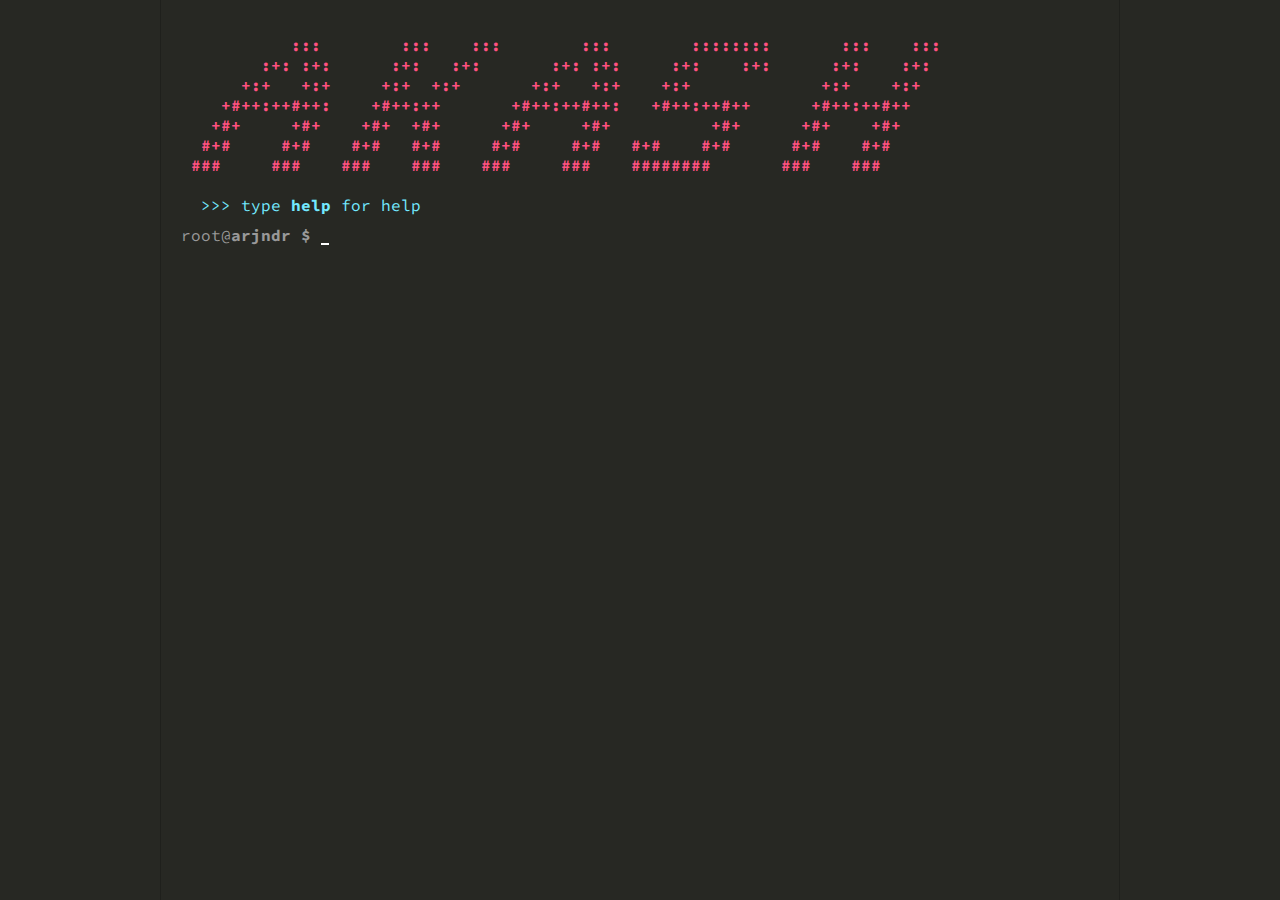
<file: index.htm>
<!DOCTYPE html>
<html lang="en">
  <head>
    <meta charset="UTF-8">
    <meta name="viewport" content="width=device-width, initial-scale=1.0">
    <meta http-equiv="X-UA-Compatible" content="ie=edge">
    <meta name="google-site-verification" content="Z0bsdHLlAmfq9SPnsR6rv-V0UpnWy1KapF8OtseFq7U" />
    <title>Akash Rajendra</title>
    <meta name="description" content="Freelance Web Designer, Logo Designer, Desktop and Android application developer based in Bangalore, India. Contact to hire me and get great services now!">
    <meta name="robots" content="index, follow">
    <meta name="author" content="Akash">

    <meta name="twitter:card" content="summary">
    <meta name="twitter:site" content="@_akashrajendra">
    <meta name="twitter:title" content="Freelance Web Designer, Desktop and Android application developer">
    <meta name="twitter:description" content="Freelance Web Designer, Logo Designer, Desktop and Android application developer based in Bangalore, India.">
    
    <meta property="og:type" content="profile">
    <meta property="og:title" content="Akash Rajendra">
    <meta property="og:url" content="arjndr.github.io">
    <meta property="og:image" content="">
    <meta property="profile:first_name" content="Akash">
    <meta property="profile:last_name" content="Rajendra">
    
    <script type="application/ld+json">
      {
        "@context": "http://schema.org/",
        "@type": "Person",
        "name": "Akash Rajendra",
        "jobTitle": "Freelance Web Designer",
        "address": {
          "@type": "PostalAddress",
          "addressLocality": "Bengaluru",
          "addressRegion": "Karnataka"
        }
      }
    </script>

    <link href="style.css" rel="stylesheet">
    <link href="https://fonts.googleapis.com/css?family=Source+Code+Pro:400,700" rel="stylesheet">
  </head>
  <body>
    <div id="terminal"></div>
    <script src="jquery-3.3.1.min.js"></script>
    <script src="bowser.min.js"></script>
    <script src="terminal.js"></script>
  </body>
</html>
</file>
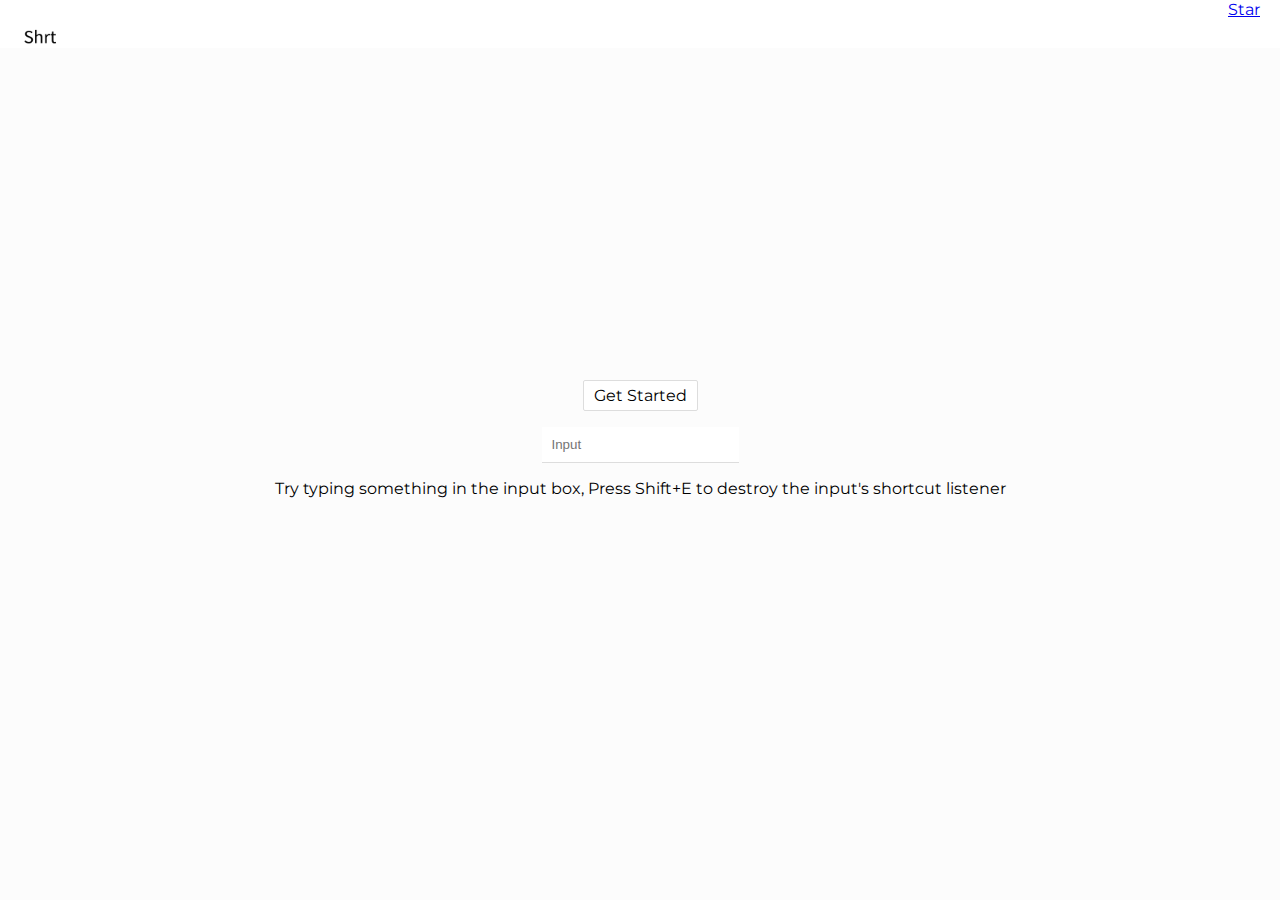
<file: ShortcutsJS/index.htm>
<!DOCTYPE html>
<html lang="en">
  <head>
    <meta charset="utf-8">
    <meta name="viewport" content="width=device-width">
    <title>ShortcutsJS</title>
    <link id="favicon" rel="shortcut icon" href="shrt.png" type="image/png">
    <link href="https://fonts.googleapis.com/css?family=Montserrat" rel="stylesheet">
    <link rel="stylesheet" href="style.css">
  </head>
  <body>
    <div id="menu">
      <div id="menu-contain">
        <div id="logo"></div>
        <div id="star">
          <a class="github-button" href="https://github.com/arjndr/shortcuts.js" data-icon="octicon-star" data-size="large" aria-label="Star arjndr/shortcuts.js on GitHub">Star</a>
        </div>
      </div>
    </div>
    <div class="outer">
      <div class="inner">
        <a href="https://github.com/arjndr/shortcuts.js/#usage" class="button">Get Started</a>
        <h1 id="shortcut"></h1>
        <input type="text" id="inp" placeholder="Input">
        <p id="instruction">Try typing something in the input box, Press Shift+E to destroy the input's shortcut listener</p>
      </div>
    </div>
    <script async defer src="https://buttons.github.io/buttons.js"></script>
    <script src="shortcuts.min.js"></script>
    <script>
      var inputShortcut = new Shortcuts(document.getElementById('inp'));
      var documentShortcut = new Shortcuts(document);
      document.addEventListener('Shortcut', function (e) {
        if (navigator.userAgent.indexOf("MSIE") !== -1) {
          document.getElementById('shortcut').innerText = e.detail.detail.shortcut;
        } else {
          document.getElementById('shortcut').innerText = e.detail.shortcut + ' on ' + e.detail.onElement.nodeName;
        }
      });
      document.getElementById('inp').addEventListener('Shift+E', function(){
        document.getElementById('instruction').innerText = 'Yes! Now try typing something, It has to work';
        inputShortcut.destroy();
      });
    </script>
  </body>
</html>
</file>
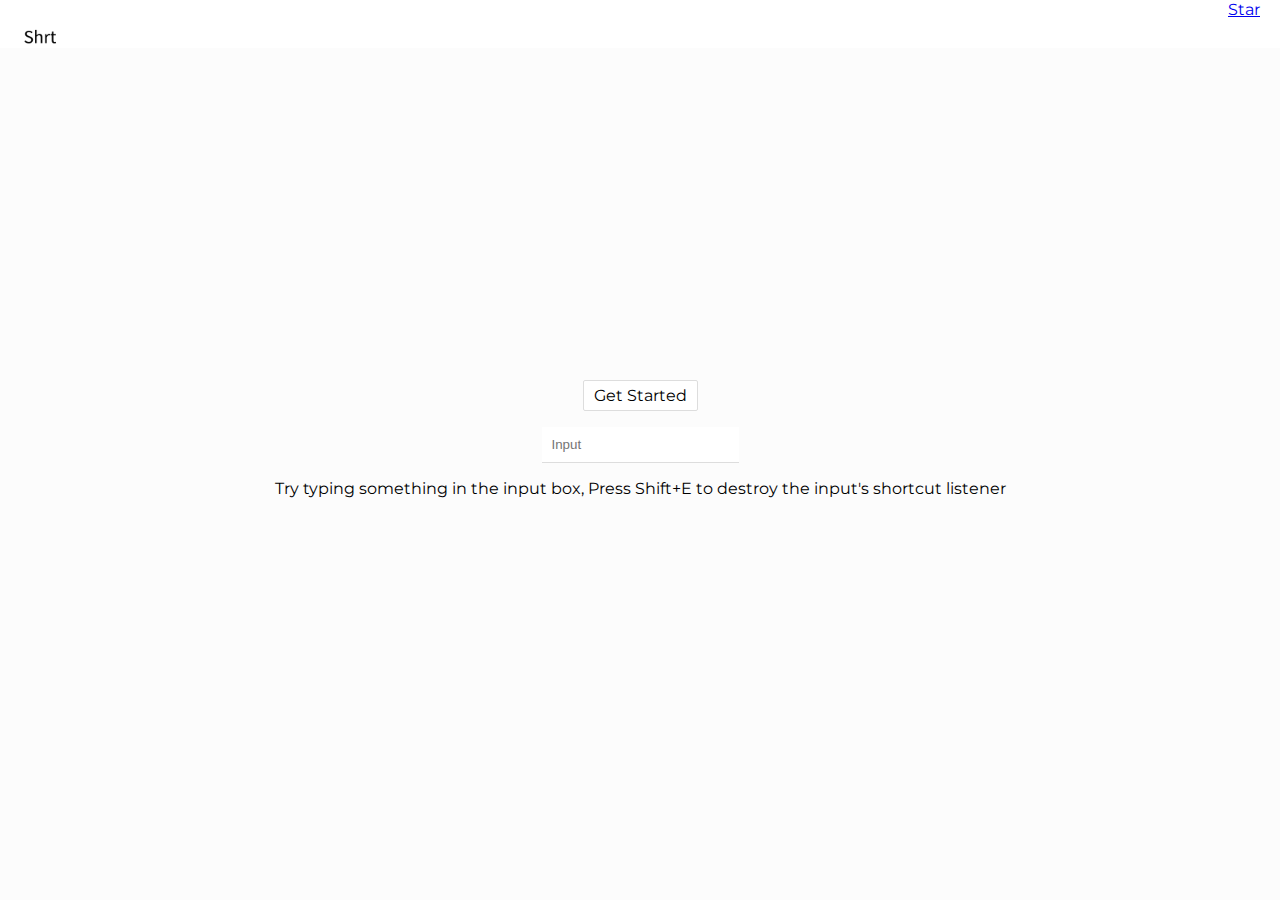
<file: ShortcutsJS/html.htm>
<!DOCTYPE html>
<html lang="en">
  <head>
    <meta charset="utf-8">
    <meta name="viewport" content="width=device-width">
    <title>ShortcutsJS</title>
    <link id="favicon" rel="shortcut icon" href="shrt.png" type="image/png">
    <link href="https://fonts.googleapis.com/css?family=Montserrat" rel="stylesheet">
    <link rel="stylesheet" href="style.css">
  </head>
  <body>
    <div id="menu">
      <div id="menu-contain">
        <div id="logo"></div>
        <div id="star">
          <a class="github-button" href="https://github.com/arjndr/shortcuts.js" data-icon="octicon-star" data-size="large" aria-label="Star arjndr/shortcuts.js on GitHub">Star</a>
        </div>
      </div>
    </div>
    <div class="outer">
      <div class="inner">
        <a href="https://github.com/arjndr/shortcuts.js/#usage" class="button">Get Started</a>
        <h1 id="shortcut"></h1>
        <input type="text" id="inp" placeholder="Input">
        <p id="instruction">Try typing something in the input box, Press Shift+E to destroy the input's shortcut listener</p>
      </div>
    </div>
    <script async defer src="https://buttons.github.io/buttons.js"></script>
    <script src="shortcuts.min.js"></script>
    <script>
      var inputShortcut = new Shortcuts(document.getElementById('inp'));
      var documentShortcut = new Shortcuts(document);
      document.addEventListener('Shortcut', function (e) {
        if (navigator.userAgent.indexOf("MSIE") !== -1) {
          document.getElementById('shortcut').innerText = e.detail.detail.shortcut;
        } else {
          document.getElementById('shortcut').innerText = e.detail.shortcut + ' on ' + e.detail.onElement.nodeName;
        }
      });
      document.getElementById('inp').addEventListener('Shift+E', function(){
        document.getElementById('instruction').innerText = 'Yes! Now try typing something, It has to work';
        inputShortcut.destroy();
      });
    </script>
  </body>
</html>
</file>
<file: style.css>
body{
  margin: 0px;
  font-family: monospace;
  font-family: 'Source Code Pro', monospace;
  background: #272823;
  font-size: 16px;
}

html, body{
  height: 100%;
  width: 100%;
}

*::selection{
  background: rgba(255, 255, 255, 0.1);
}

#terminal{
  width: 100%;
  max-width: 960px;
  margin: 0 auto;
  height: 100%;
  padding: 20px;
  box-sizing: border-box;
  overflow: auto;
  border-left: 1px solid rgba(0,0,0,0.2);
  border-right: 1px solid rgba(0,0,0,0.2);
}

#terminal::-webkit-scrollbar {
  width: 1em;
}
 
#terminal::-webkit-scrollbar-track {
  background: #23241f;
}
 
#terminal::-webkit-scrollbar-thumb {
  background: #1c1d19;
  border: 4px solid #23241f;
  border-radius: 50px;
}

#terminal div{
  display: block;
  float: left;
  width: 100%;
  margin: 5px 0;
}

p{
  margin: 0 0 5px 0;
}

a, pre{
  color: #ff5181;
}

a:hover{
  text-decoration: none;
}

pre{
  margin: 10px;
  font-weight: bold;
  font-family: inherit;
}

pre.showcommand{
  margin: 0px;
}

.red{
  color: #f16262;
}

.terminal-output{
  color: #73e9ff;
  padding:  0 0 0 30px;
  box-sizing: border-box;
}

.nopadding{
  padding: 0px;
}

.greentext{
  color: #c0e825;
}

.purpletext{
  color: #d0a6fd;
}

.whitetext{
  color: #fff;
}

.light{
  font-weight: normal;
}

.terminal-output::selection {
  color: #272823;
  background: #73e9ff;
}

#terminalinput{
  cursor: text;
  height: 20px;
  border-radius: 4px;
  outline: none;
  caret-color: transparent;
}

#terminalinput span{
  vertical-align: text-top;
  color: #f1f1e4;
  line-height: 20px;
}

#terminalinput span#dollar{
  color: #999999;
}

#terminalinput.active{
  background: rgba(255, 255, 255, 0.1);
}

#terminalinput.active #cursor{
  background: #fff;
}

#cursor{
  display: inline-block;
  height: 20px;
  line-height: 0px;
  width: 8px;
  background: transparent;
  box-shadow: inset 0 -2px 0px #fff;
  animation: cursor;
  animation-duration: 1.2s;
  animation-iteration-count: infinite;
}

div.project-image{
  float: left;
  width: 150px !important;
  height: 150px;
  background-size: cover;
  background-position: left top;
  background-repeat: no-repeat;
}

div.project-info{
  float: left;
  width: calc(100% - 150px) !important;
  padding: 20px;
  box-sizing: border-box;
}

@keyframes cursor {
	0% {
		opacity: 0;
	}
	40% {
		opacity: 0;
	}
	50% {
		opacity: 1;
	}
	90% {
		opacity: 1;
	}
	100% {
		opacity: 0;
	}
}

.aboutme{
  white-space: pre-wrap;
}

@media only screen and (max-width: 1020px) {
  #name{
    display: none;
  }

  div.project-image{
    display: none !important;
  }

  div.project-info{
    width: 100% !important;
  }
}
</file>
<file: ShortcutsJS/style.css>
body{
  margin: 0px;
  font-family: 'Montserrat', sans-serif;
  background: #fcfcfc;
}

#menu{
  padding: 0px 20px 0px 20px;
  box-sizing: border-box;
  position: fixed;
  left: 0px;
  top: 0px;
  width: 100%;
  background: #fff;
}

#menu-contain{
  max-width: 1280px;
  margin: 0 auto;
}

#logo{
  float: left;
  background-image: url('shrt.png');
  background-size: 48px 48px;
  width: 48px;
  height: 48px;
}

#star{
  float: right;
}

#star iframe{
  margin-top: 10px;
}

.outer{
  padding: 10px;
  box-sizing: border-box;
  display: table;
  width: 100%;
  height: 100vh;
  float: left;
}

.inner{
  text-align: center;
  display: table-cell;
  vertical-align: middle;
}

input{
  outline: none;
  border: none;
  border-bottom: 1px solid #ddd;
  padding: 10px;
}

input:focus{
  box-shadow: inset 0px -5px 0px #ddd;
  border-color: #aaa;
}

code{
  white-space: nowrap;
  overflow: hidden;
  padding: 5px;
  background: #eee;
}

.button{
  padding: 5px 10px;
  box-sizing: border-box;
  border-radius: 2px;
  background: #fff;
  border: 1px solid #ddd;
  color: #000;
  text-decoration: none;
}

.button:hover{
  background: #ddd;
}
</file>
